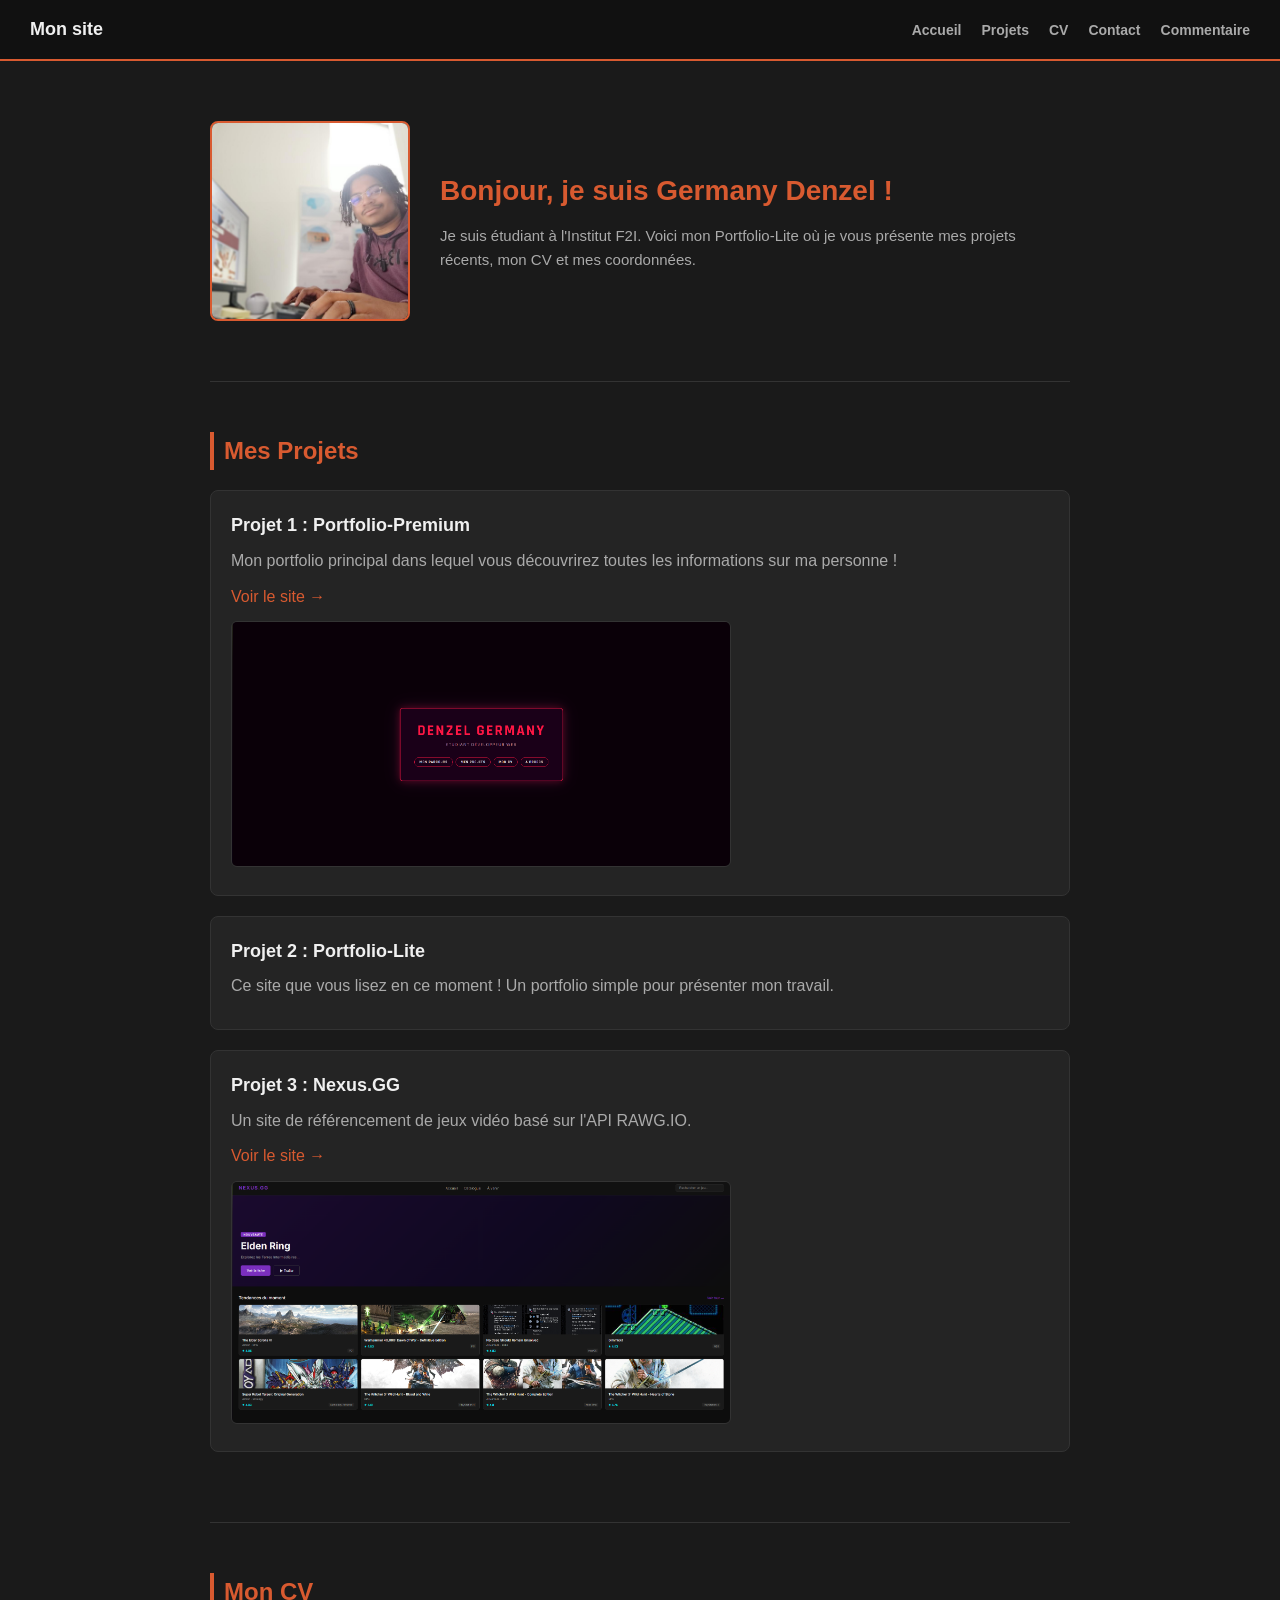
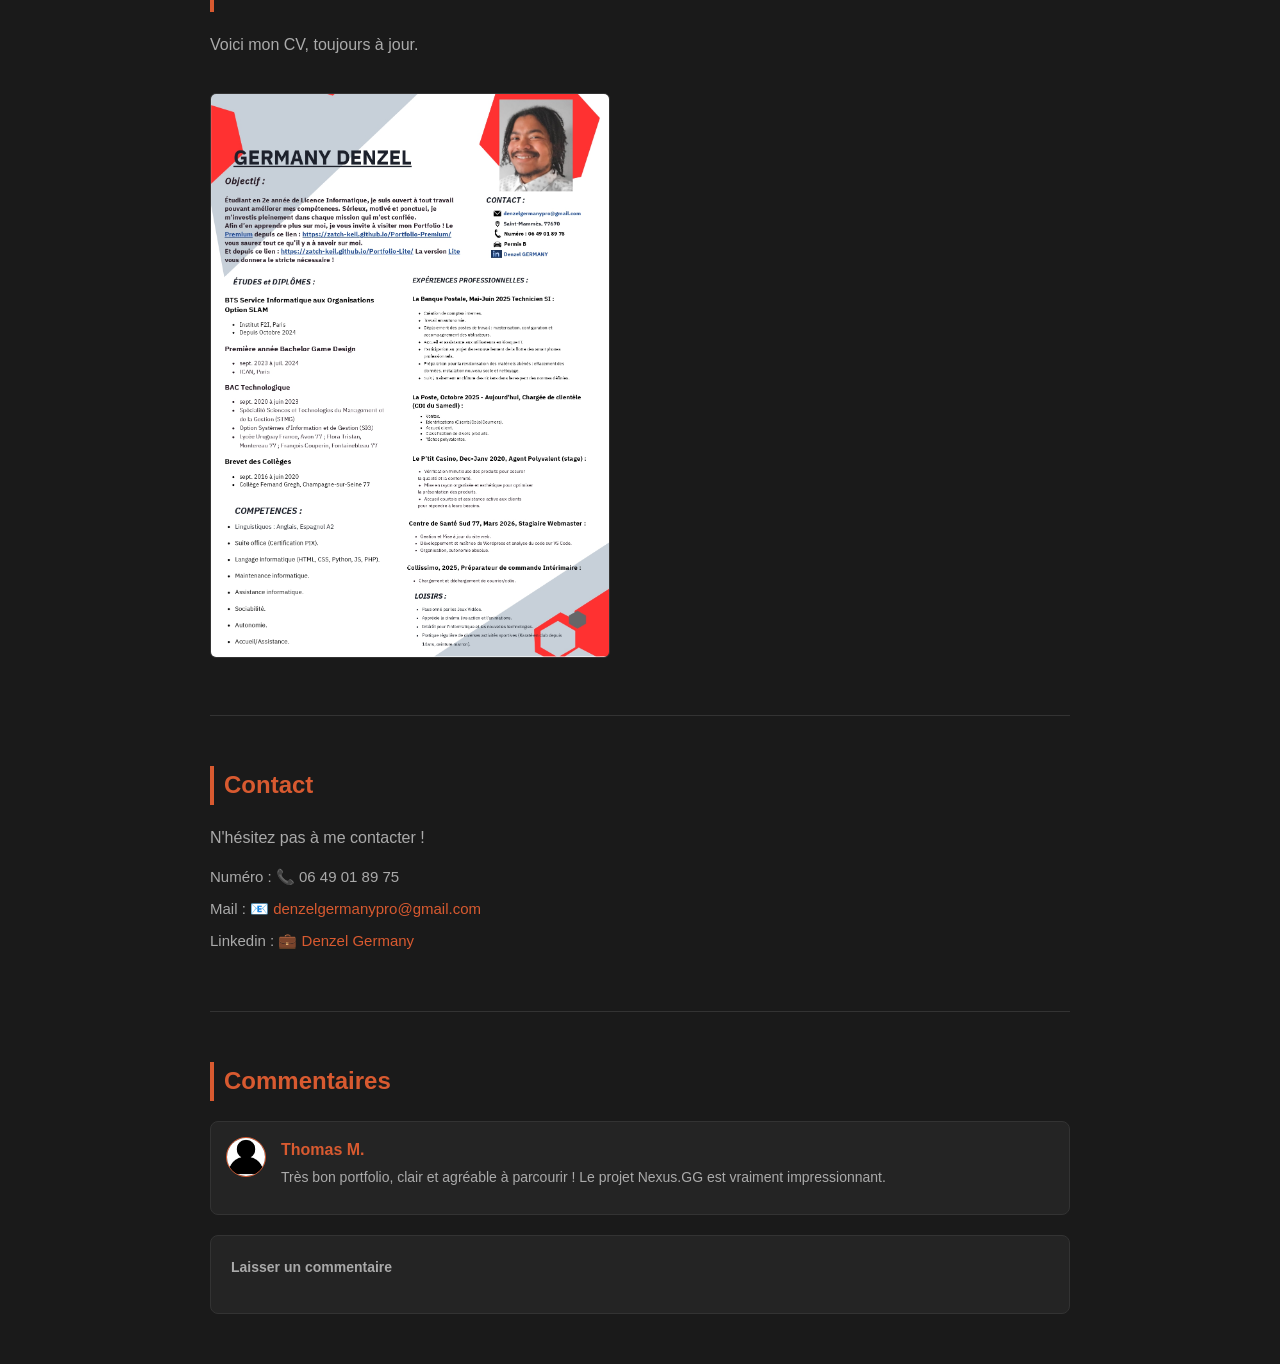
<file: index.html>
<!DOCTYPE html>
<html lang="fr">

<head>
    <meta charset="UTF-8">
    <meta name="viewport" content="width=device-width, initial-scale=1.0">
    <link rel="stylesheet" href="style.css">

    <title>Portfolio — Germany Denzel</title>
</head>

<body>

    <header>
        <a href="#Accueil">Mon site</a>
        <ul>
            <li><a href="#Accueil">Accueil</a></li>
            <li><a href="#Projets">Projets</a></li>
            <li><a href="#CV">CV</a></li>
            <li><a href="#Contact">Contact</a></li>
            <li><a href="#Commentaire">Commentaire</a></li>
        </ul>
    </header>

    <div class="page-main">

        <!-- ACCUEIL -->
        <div id="Accueil" class="section-accueil">
            <img src="img/moiquitaff.jpg" alt="Germany Denzel">
            <div>
                <h1>Bonjour, je suis Germany Denzel !</h1>
                <p>Je suis étudiant à l'Institut F2I. Voici mon Portfolio-Lite où je vous présente mes projets récents, mon CV et mes coordonnées.</p>
            </div>
        </div>

        <hr>

        <!-- PROJETS -->
        <div id="Projets" class="section">
            <h2>Mes Projets</h2>

            <div class="projet-card">
                <h3>Projet 1 : Portfolio-Premium</h3>
                <p>Mon portfolio principal dans lequel vous découvrirez toutes les informations sur ma personne !</p>
                <a href="https://zatch-keil.github.io/Portfolio-Premium/">Voir le site →</a>
                <br>
                <img src="img/accueilportfoliop.png" alt="Aperçu Nexus.GG" class="projet-img">
            </div>

            <div class="projet-card">
                <h3>Projet 2 : Portfolio-Lite</h3>
                <p>Ce site que vous lisez en ce moment ! Un portfolio simple pour présenter mon travail.</p>
            </div>

            
            <div class="projet-card">
                <h3>Projet 3 : Nexus.GG</h3>
                <p>Un site de référencement de jeux vidéo basé sur l'API RAWG.IO.</p>
                <a href="https://zatch-keil.github.io/Nexus.GG/">Voir le site →</a>
                <br>
                <img src="img/nexus.png" alt="Aperçu Nexus.GG" class="projet-img">
            </div>
        </div>

        <hr>

        <!-- CV -->
        <div id="CV" class="section">
            <h2>Mon CV</h2>
            <p>Voici mon CV, toujours à jour.</p>
            <br>
            <a href="new CV DENZEL Off.pdf.pdf">
                <img src="img/new CV DENZEL Off.pdf (3)_page-0001.jpg" alt="CV Germany Denzel" class="cv-img">
            </a>
        </div>

        <hr>

        <!-- CONTACT -->
        <div id="Contact" class="section">
            <h2>Contact</h2>
            <p>N'hésitez pas à me contacter !</p>
            <ul class="contact-list">
                <li>Numéro : 📞 06 49 01 89 75</li>
                <li>Mail : 📧 <a href="mailto:denzelgermanypro@gmail.com">denzelgermanypro@gmail.com</a></li>
                <li>Linkedin : 💼 <a href="www.linkedin.com/in/denzel-germany-02002135b">Denzel Germany</a> </li>
            </ul>
        </div>

        <hr>

        <!-- COMMENTAIRES -->
        <div id="Commentaire" class="section">
            <h2>Commentaires</h2>

            <div class="commentaire">
                <img src="img/pp-commentaire.jpg" alt="avatar" class="commentaire-pp">
                <div>
                    <strong>Thomas M.</strong>
                    <p>Très bon portfolio, clair et agréable à parcourir ! Le projet Nexus.GG est vraiment impressionnant.</p>
                </div>
            </div>

            <div id="giscus-wrapper">
                <h3>Laisser un commentaire</h3>
                <script src="https://giscus.app/client.js"
                    data-repo="zatch-keil/Portfolio-Lite"
                    data-repo-id="R_kgDOSZNq0g"
                    data-category="General"
                    data-category-id="DIC_kwDOSZe6zs4C8uFY"
                    data-mapping="pathname"
                    data-strict="0"
                    data-reactions-enabled="1"
                    data-emit-metadata="0"
                    data-input-position="top"
                    data-theme="dark"
                    data-lang="fr"
                    crossorigin="anonymous"
                    async>
                </script>
            </div>
        </div>

    </div>

</body>
</html>
</file>
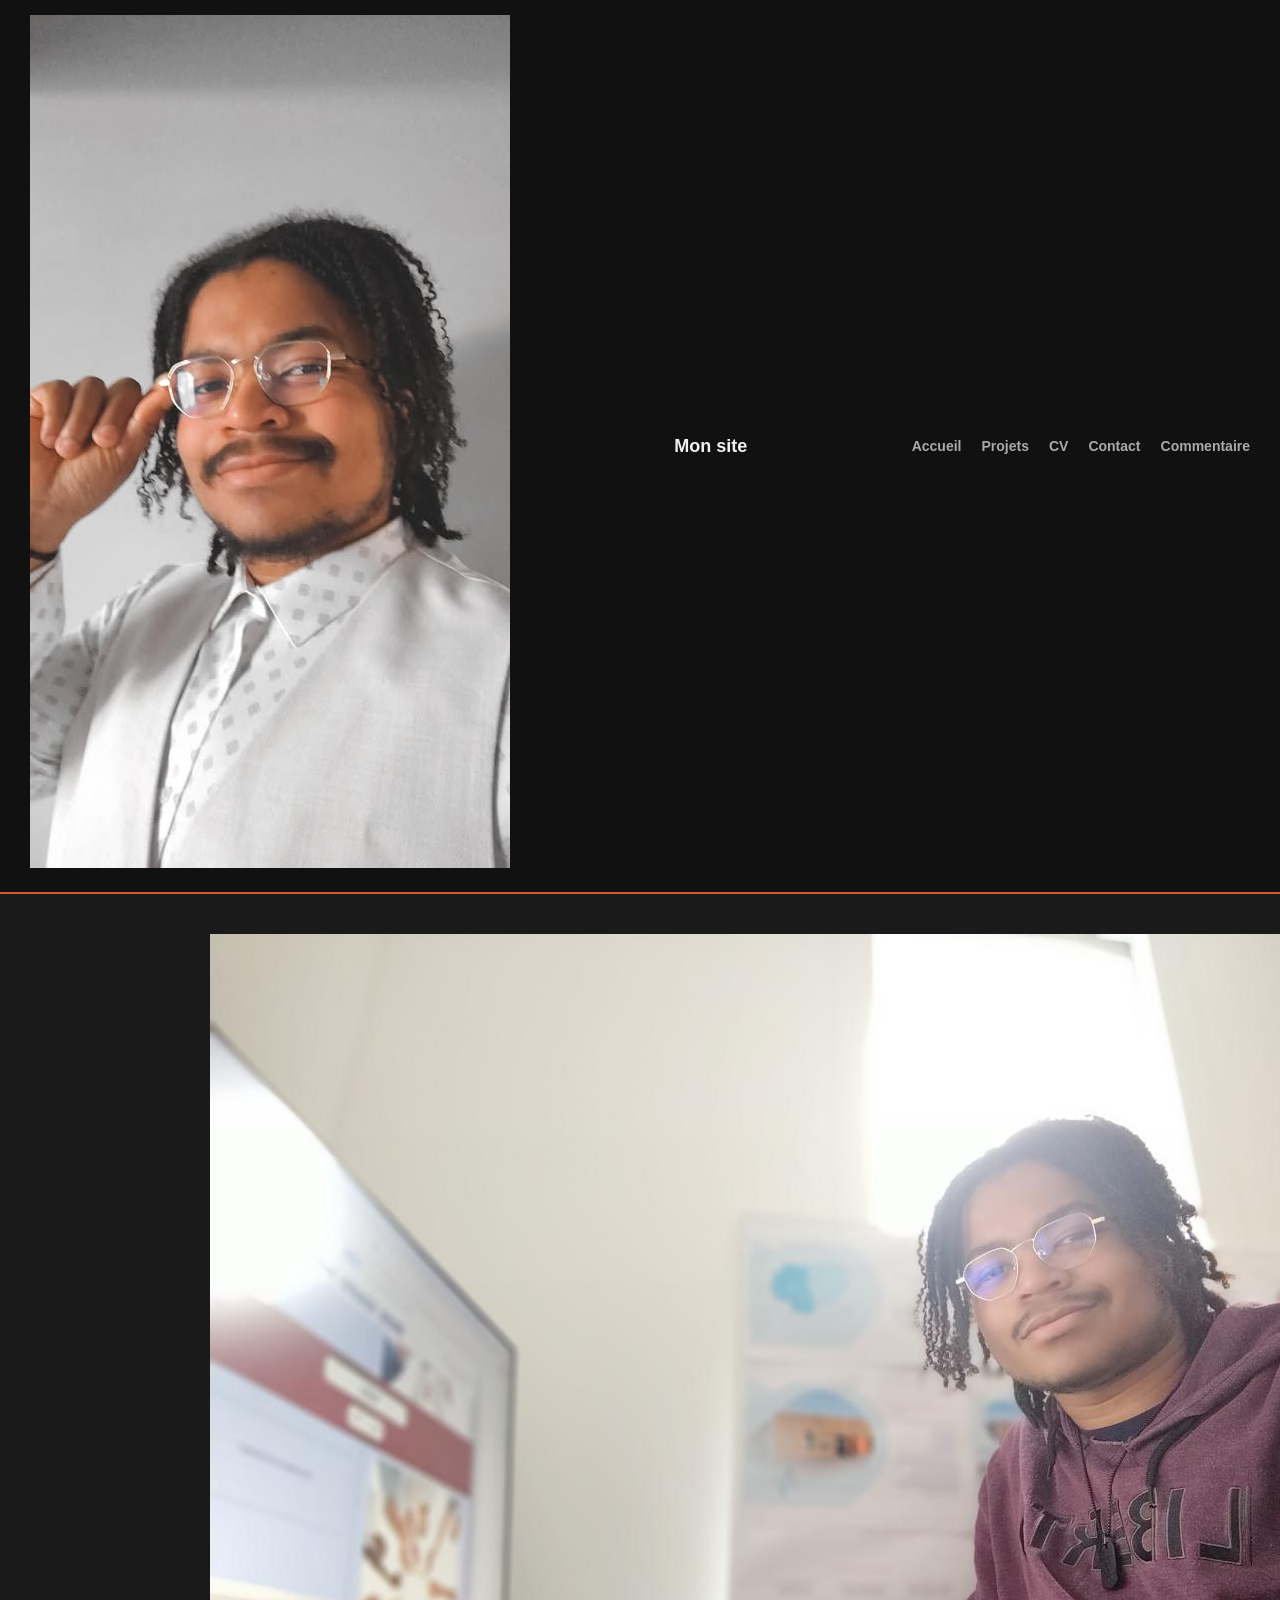
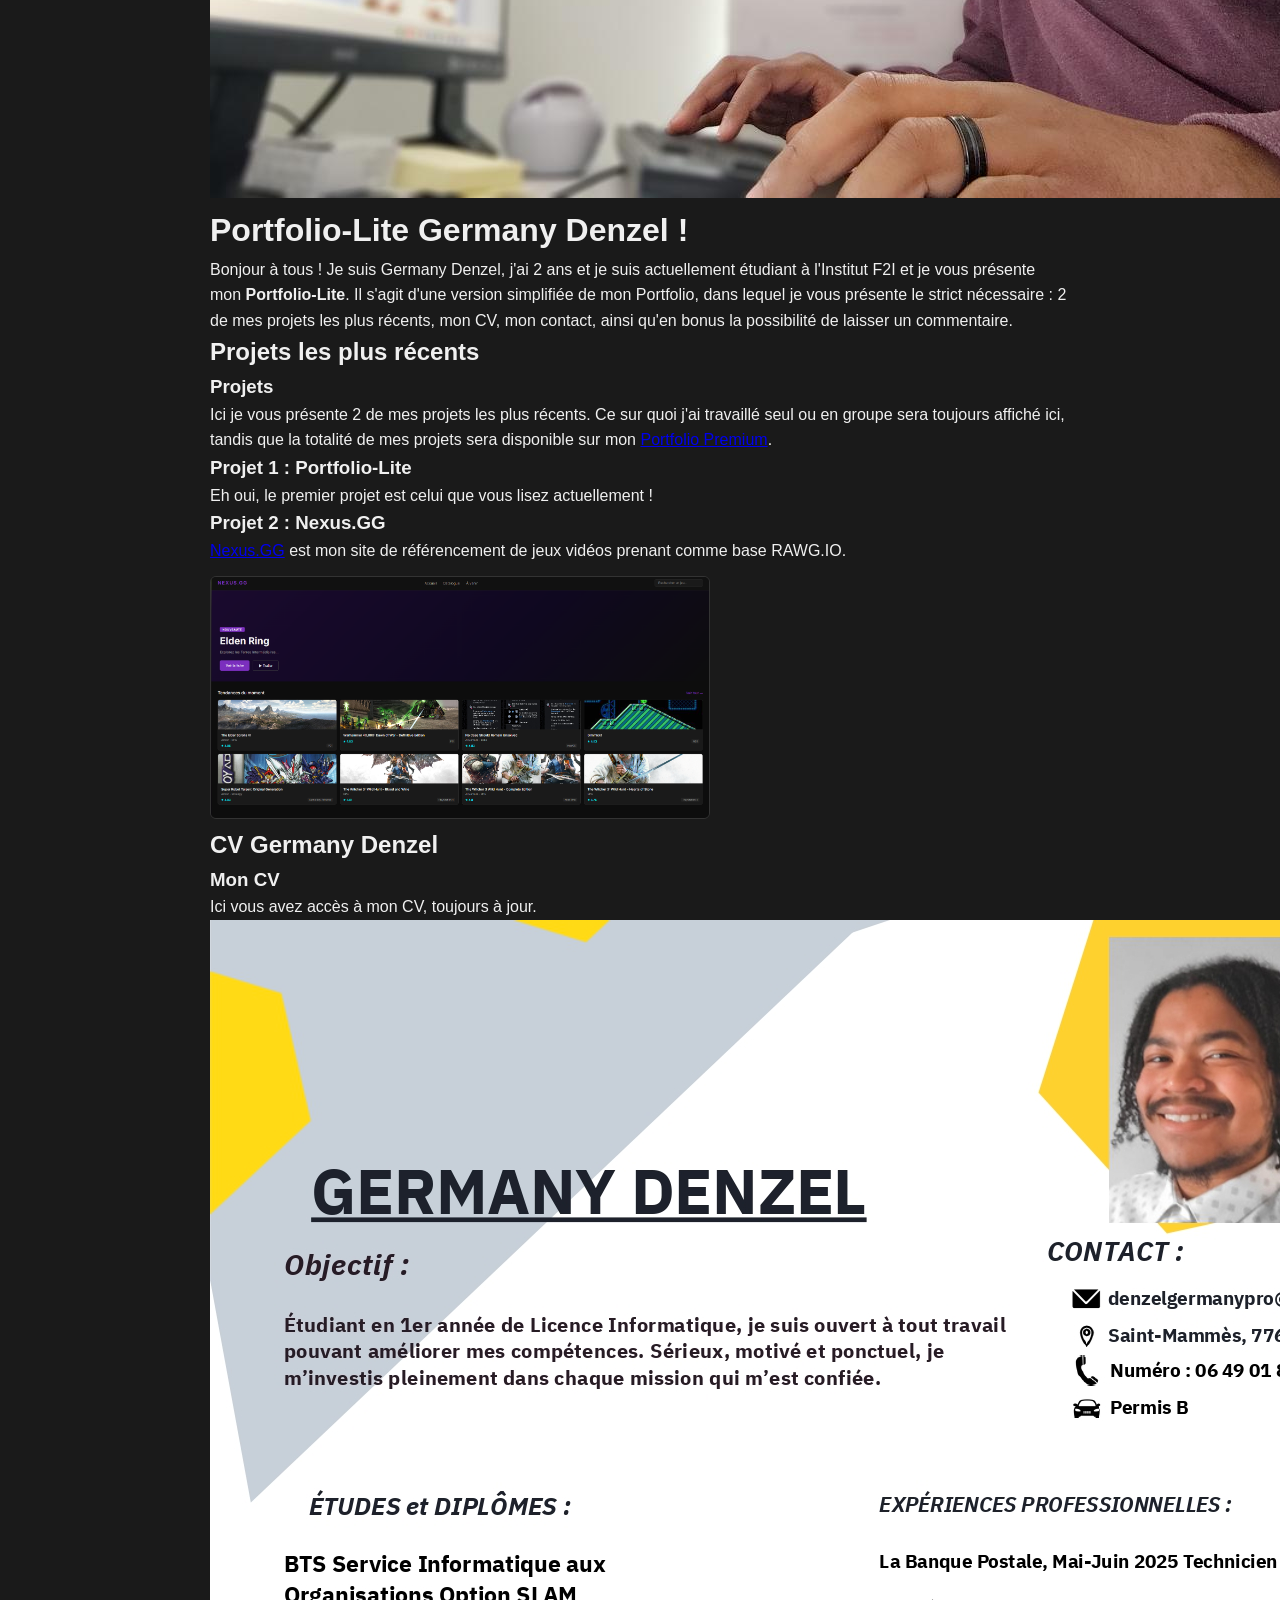
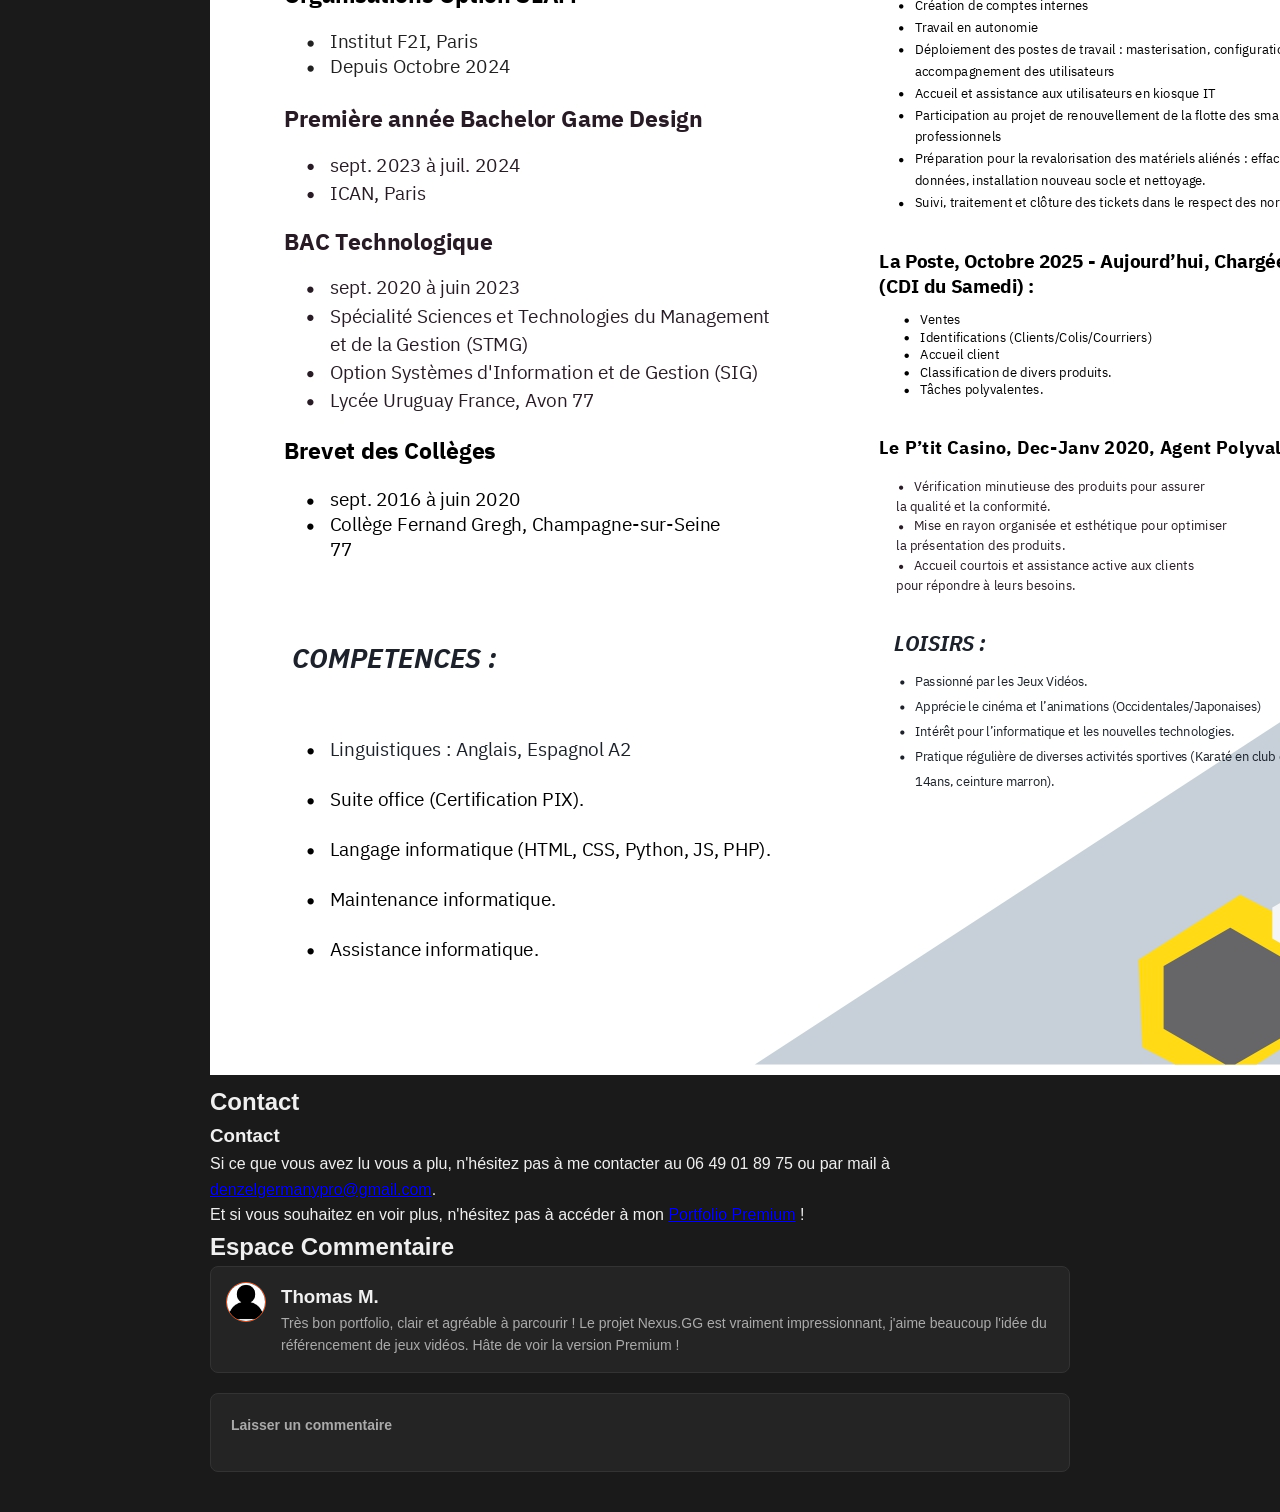
<file: tetst.html>
<!DOCTYPE html>
<html lang="fr">

<head>
    <meta charset="UTF-8">
    <meta name="viewport" content="width=device-width, initial-scale=1.0">
    <link rel="stylesheet" href="style.css">
    <title>Portfolio-Lite — Germany Denzel</title>
</head>

<body>

    <header>
        <a href="#Accueil"><img src="img/photodemoi.jpg" alt="photo de moi"></a>
        <a href="#Accueil">Mon site</a>
        <ul>
            <li><a href="#Accueil">Accueil</a></li>
            <li><a href="#Projets">Projets</a></li>
            <li><a href="#CV">CV</a></li>
            <li><a href="#Contact">Contact</a></li>
            <li><a href="#Commentaire">Commentaire</a></li>
        </ul>
    </header>

    <div class="page-main">

        <!-- ── ACCUEIL ── -->
        <div class="bienvenue" id="Accueil">
            <img src="img/moiquitaff.jpg" alt="Germany Denzel au travail">
            <div>
                <h1 class="LOGO">Portfolio-Lite Germany Denzel !</h1>
                <p class="Stylisé">Bonjour à tous ! Je suis Germany Denzel, j'ai 2 ans et je suis actuellement étudiant à l'Institut F2I et je vous présente mon <strong>Portfolio-Lite</strong>.
                    Il s'agit d'une version simplifiée de mon Portfolio, dans lequel je vous présente le strict nécessaire :
                    2 de mes projets les plus récents, mon CV, mon contact, ainsi qu'en bonus la possibilité de laisser un commentaire.
                </p>
            </div>
        </div>

        <div class="sperator"></div>

        <!-- ── PROJETS ── -->
        <div class="Projets" id="Projets">
            <h2 class="LOGO">Projets les plus récents</h2>
            <div class="CVInfo">
                <div class="infoCV">
                    <div class="CVText">
                        <h3>Projets</h3>
                        <p class="Stylisé">Ici je vous présente 2 de mes projets les plus récents. Ce sur quoi j'ai travaillé seul ou en groupe sera toujours affiché ici, tandis que la totalité de mes projets sera disponible sur mon <a href="#">Portfolio Premium</a>.</p>
                    </div>
                </div>
            </div>
        </div>

        <div class="Projets">
            <div class="CVInfo">
                <div class="infoCV">
                    <div class="CVText">
                        <h3>Projet 1 : Portfolio-Lite</h3>
                        <p class="Stylisé">Eh oui, le premier projet est celui que vous lisez actuellement !</p>
                    </div>
                </div>
            </div>
        </div>

        <div class="Projets">
            <div class="CVInfo">
                <div class="infoCVphoto">
                    <div class="CVText">
                        <h3>Projet 2 : Nexus.GG</h3>
                        <p class="Stylisé"><a href="https://zatch-keil.github.io/Nexus.GG/">Nexus.GG</a> est mon site de référencement de jeux vidéos prenant comme base RAWG.IO.</p>
                    </div>
                </div>
                <a href="https://zatch-keil.github.io/Nexus.GG/"><img src="img/nexus.png" alt="Aperçu Nexus.GG" class="projet-img"></a>
            </div>
        </div>

        <div class="sperator"></div>

        <!-- ── CV ── -->
        <div class="CV" id="CV">
            <h2 class="LOGO">CV Germany Denzel</h2>
            <div class="CVInfo">
                <div class="infoCVphoto">
                    <div class="CVText">
                        <h3>Mon CV</h3>
                        <p class="Stylisé">Ici vous avez accès à mon CV, toujours à jour.</p>
                    </div>
                </div>
                <a href="new CV DENZEL Off.pdf.pdf">
                    <img src="img/new CV DENZEL Off.pdf_page-0001.jpg" alt="CV Germany Denzel">
                </a>
            </div>
        </div>

        <div class="sperator"></div>

        <!-- ── CONTACT ── -->
        <div class="Projets" id="Contact">
            <h2 class="LOGO">Contact</h2>
            <div class="CVInfo">
                <div class="infoCV">
                    <div class="CVText">
                        <h3>Contact</h3>
                        <p class="Stylisé">Si ce que vous avez lu vous a plu, n'hésitez pas à me contacter au 06 49 01 89 75 ou par mail à <a href="mailto:denzelgermanypro@gmail.com">denzelgermanypro@gmail.com</a>.
                            <br>Et si vous souhaitez en voir plus, n'hésitez pas à accéder à mon <a href="#">Portfolio Premium</a> !</p>
                    </div>
                </div>
            </div>
        </div>

        <div class="sperator"></div>

        <!-- ── COMMENTAIRES ── -->
        <div class="commentaire-section" id="Commentaire">
            <h2 class="LOGO">Espace Commentaire</h2>

            <!-- Commentaire statique exemple -->
            <div class="commentaire">
            <img src="img/pp-commentaire.jpg" class="commentaire-pp" alt="avatar">
            <div class="commentaire-text">
            <h3 class="commentaire-nom">Thomas M.</h3>
            <p class="Stylisé">Très bon portfolio, clair et agréable à parcourir ! 
            Le projet Nexus.GG est vraiment impressionnant, 
            j'aime beaucoup l'idée du référencement de jeux vidéos. 
            Hâte de voir la version Premium !</p>
        </div>
</div>

            <!-- Giscus : espace commentaire dynamique -->
            <div id="giscus-wrapper">
                <h3>Laisser un commentaire</h3>
                <script src="https://giscus.app/client.js"
                    data-repo="zatch-keil/Portfolio-Lite"
                    data-repo-id="R_kgDOSZNq0g"
                    data-category="General"
                    data-category-id="DIC_kwDOSZe6zs4C8uFY"
                    data-mapping="pathname"
                    data-strict="0"
                    data-reactions-enabled="1"
                    data-emit-metadata="0"
                    data-input-position="top"
                    data-theme="dark"
                    data-lang="fr"
                    crossorigin="anonymous"
                    async>
                </script>
            </div>
        </div>

    </div>
</body>
</html>
</file>
<file: style.css>
* {
    margin: 0;
    padding: 0;
    box-sizing: border-box;
}

body {
    background-color: #1a1a1a;
    color: #f0f0f0;
    font-family: Arial, sans-serif;
    font-size: 16px;
    line-height: 1.6;
}

/* HEADER */
header {
    background-color: #111;
    padding: 15px 30px;
    display: flex;
    align-items: center;
    justify-content: space-between;
    border-bottom: 2px solid #D85A30;
    position: sticky;
    top: 0;
}

header a {
    color: #f0f0f0;
    text-decoration: none;
    font-weight: bold;
    font-size: 18px;
}

header ul {
    list-style: none;
    display: flex;
    gap: 20px;
}

header ul li a {
    color: #aaa;
    text-decoration: none;
    font-size: 14px;
}

header ul li a:hover {
    color: #D85A30;
}

/* MAIN */
.page-main {
    max-width: 900px;
    margin: 0 auto;
    padding: 40px 20px;
}

hr {
    border: none;
    border-top: 1px solid #333;
    margin: 40px 0;
}

/* ACCUEIL */
.section-accueil {
    display: flex;
    gap: 30px;
    align-items: center;
    padding: 20px 0;
}

.section-accueil img {
    width: 200px;
    height: 200px;
    object-fit: cover;
    border-radius: 8px;
    border: 2px solid #D85A30;
}

.section-accueil h1 {
    font-size: 28px;
    color: #D85A30;
    margin-bottom: 10px;
}

.section-accueil p {
    color: #aaa;
    font-size: 15px;
}

/* SECTIONS */
.section {
    padding: 10px 0;
}

.section h2 {
    font-size: 24px;
    color: #D85A30;
    margin-bottom: 20px;
    border-left: 4px solid #D85A30;
    padding-left: 10px;
}

.section p {
    color: #aaa;
    margin-bottom: 10px;
}

.section a {
    color: #D85A30;
    text-decoration: none;
}

.section a:hover {
    text-decoration: underline;
}

/* PROJETS */
.projet-card {
    background-color: #242424;
    border: 1px solid #333;
    border-radius: 8px;
    padding: 20px;
    margin-bottom: 20px;
}

.projet-card h3 {
    font-size: 18px;
    margin-bottom: 8px;
    color: #f0f0f0;
}

.projet-card p {
    color: #aaa;
    margin-bottom: 10px;
}

.projet-img {
    width: 100%;
    max-width: 500px;
    border-radius: 6px;
    border: 1px solid #333;
    margin-top: 12px;
}

/* CV */
.cv-img {
    width: 100%;
    max-width: 400px;
    border-radius: 6px;
    border: 1px solid #333;
}

/* CONTACT */
.contact-list {
    list-style: none;
    margin-top: 15px;
}

.contact-list li {
    color: #aaa;
    margin-bottom: 8px;
    font-size: 15px;
}

/* COMMENTAIRES */
.commentaire {
    display: flex;
    gap: 15px;
    align-items: flex-start;
    background-color: #242424;
    border: 1px solid #333;
    border-radius: 8px;
    padding: 15px;
    margin-bottom: 15px;
}

.commentaire-pp {
    width: 40px;
    height: 40px;
    border-radius: 50%;
    object-fit: cover;
    border: 1px solid #D85A30;
}

.commentaire strong {
    display: block;
    color: #D85A30;
    margin-bottom: 4px;
}

.commentaire p {
    color: #aaa;
    font-size: 14px;
}

#giscus-wrapper {
    margin-top: 20px;
    background-color: #242424;
    border: 1px solid #333;
    border-radius: 8px;
    padding: 20px;
}

#giscus-wrapper h3 {
    color: #aaa;
    font-size: 14px;
    margin-bottom: 15px;
}
</file>
